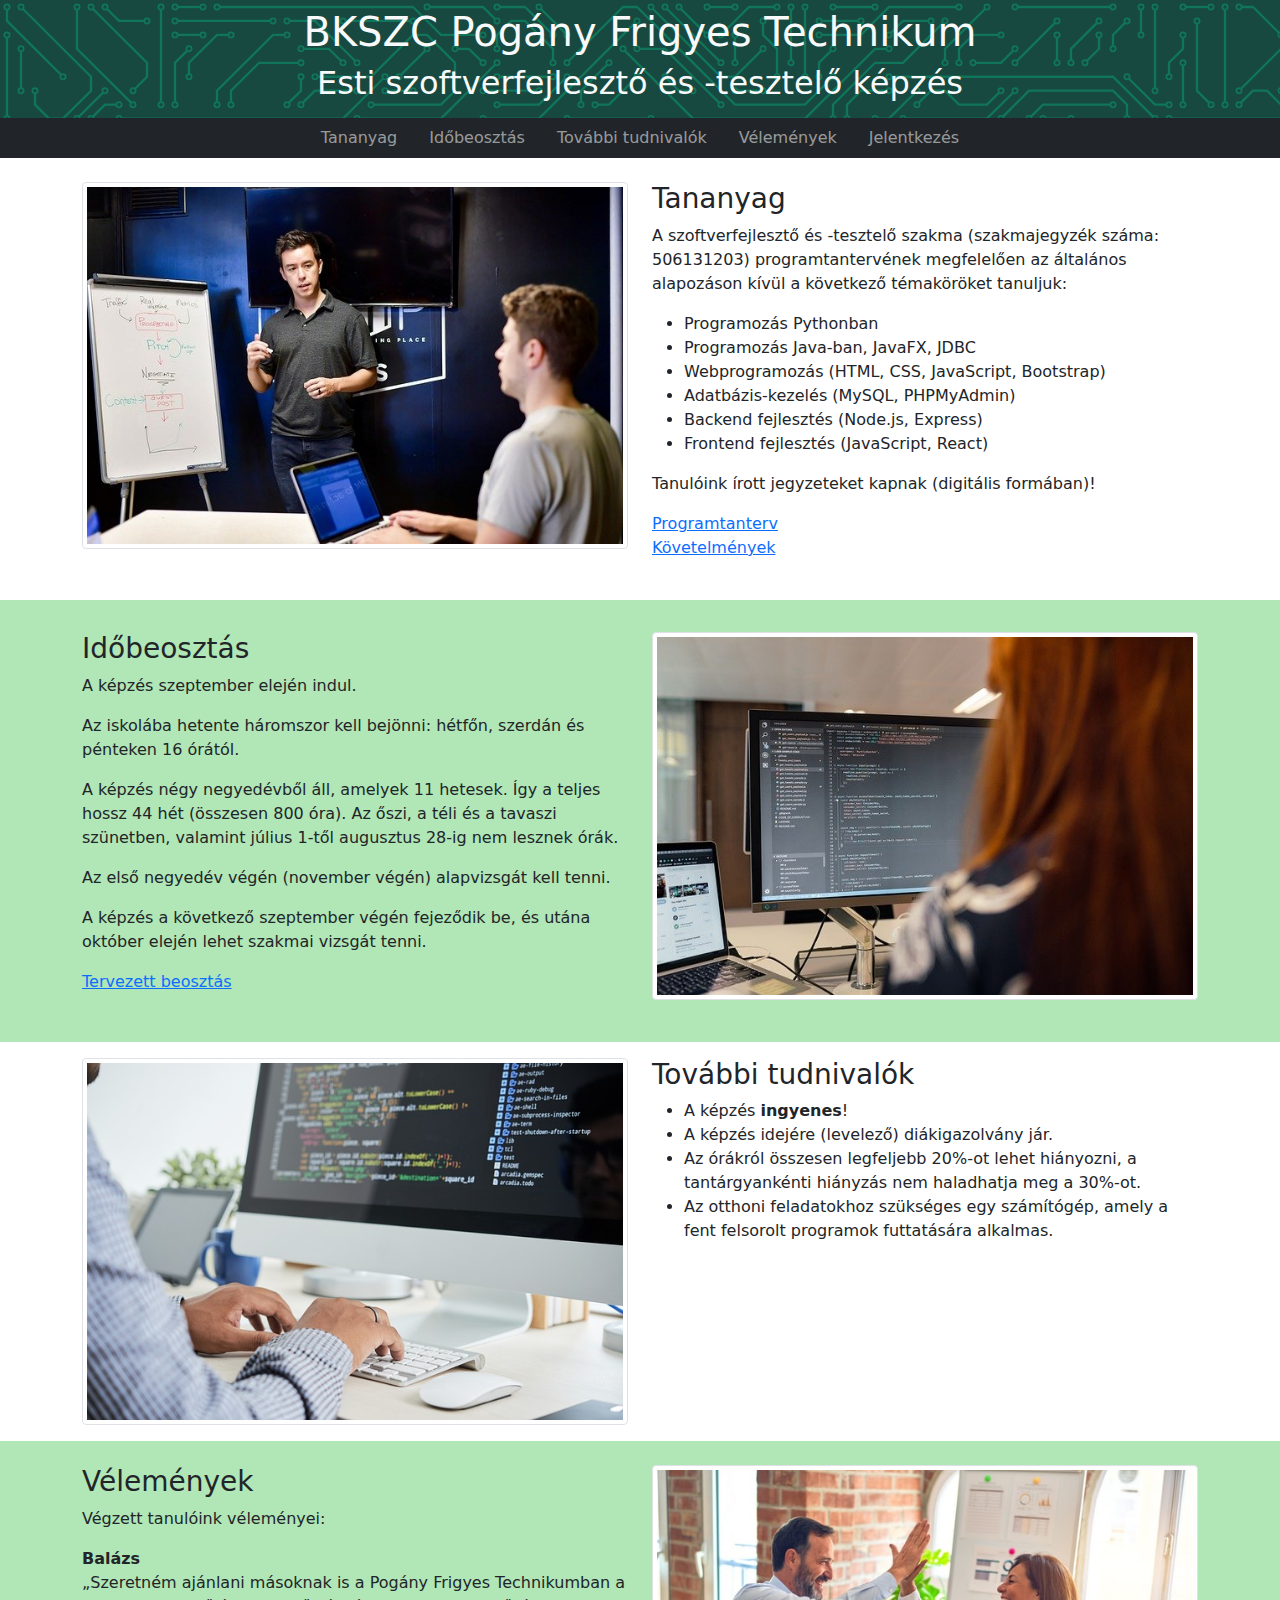
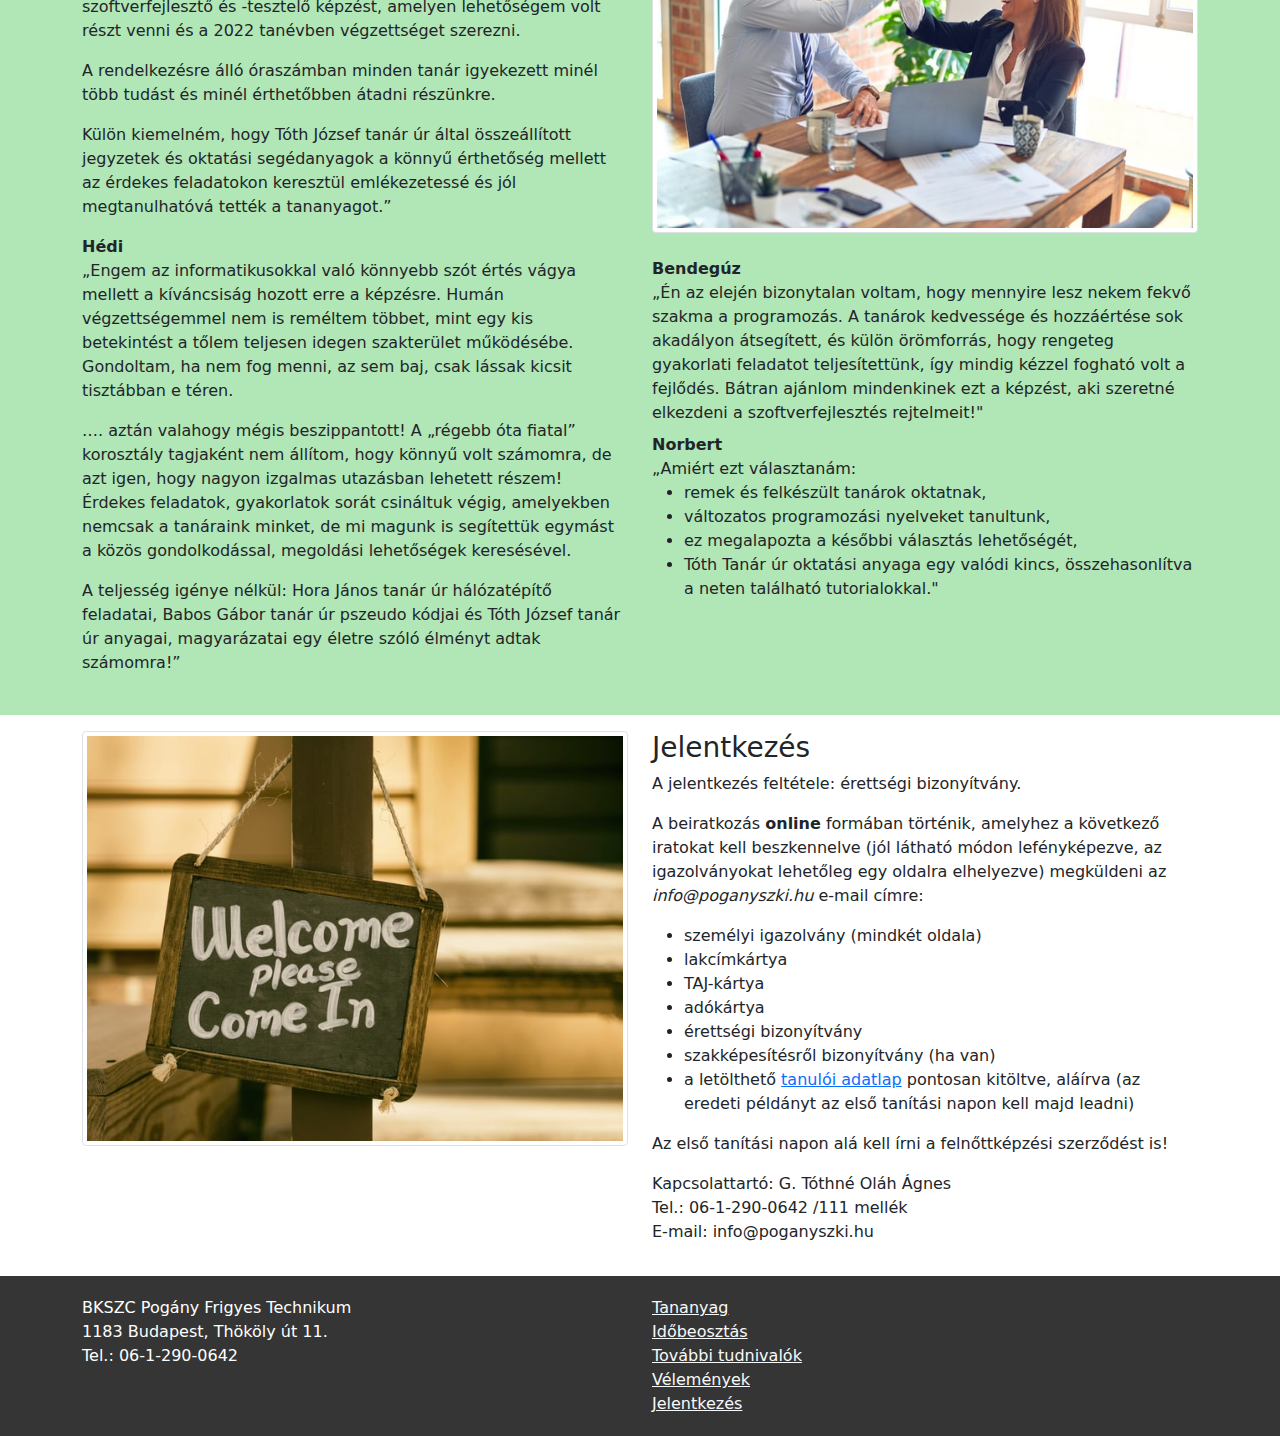
<file: index.html>
<!DOCTYPE html>
<html lang="hu">

<head>
    <meta charset="UTF-8">
    <meta name="viewport" content="width=device-width, initial-scale=1.0">
    <title>Szoftverfejlesztő és -tesztelő képzés</title>
    <link rel="stylesheet" href="bootstrap.min.css">
    <link rel="stylesheet" href="styles.css">
</head>

<body>
    <header class="text-center text-light bg-success py-2">
        <h1>BKSZC Pogány Frigyes Technikum</h1>
        <h2>Esti szoftverfejlesztő és -tesztelő képzés</h2>
    </header>
    <nav class="navbar navbar-expand-md navbar-dark bg-dark py-0">
        <button class="navbar-toggler mx-auto" data-bs-toggle="collapse" data-bs-target="#menu">
            <span class="navbar-toggler-icon"></span>
        </button>
        <div class="collapse navbar-collapse" id="menu">
            <div class="navbar-nav mx-auto text-center">
                <a class="nav-link mx-2" href="#tananyag">Tananyag</a>
                <a class="nav-link mx-2" href="#beosztas">Időbeosztás</a>
                <a class="nav-link mx-2" href="#tovabbi">További tudnivalók</a>
                <a class="nav-link mx-2" href="#velemenyek">Vélemények</a>
                <a class="nav-link mx-2" href="#jelentkezes">Jelentkezés</a>
            </div>
        </div>
    </nav>
    <div class="container">
        <div class="row my-4" id="tananyag">
            <div class="col-lg">
                <img src="img/software1.jpg" alt="Oktatás" class="img-thumbnail">
            </div>
            <div class="col-lg">
                <h3>Tananyag</h3>
                <p>A szoftverfejlesztő és -tesztelő szakma (szakmajegyzék száma: 506131203) programtantervének
                    megfelelően az általános alapozáson kívül a következő témaköröket tanuljuk: </p>
                <ul>
                    <li>Programozás Pythonban</li>
                    <li>Programozás Java-ban, JavaFX, JDBC</li>
                    <li>Webprogramozás (HTML, CSS, JavaScript, Bootstrap)</li>
                    <li>Adatbázis-kezelés (MySQL, PHPMyAdmin)</li>
                    <li>Backend fejlesztés (Node.js, Express)</li>
                    <li>Frontend fejlesztés (JavaScript, React)</li>
                </ul>
                <p>Tanulóink írott jegyzeteket kapnak (digitális formában)!</p>
                <p><a target="_blank"
                        href="https://api.ikk.hu/storage/uploads/files/ptt_informatika_szoftverfejleszto_es_-tesztelo_2020pdf-1599123461507.pdf">Programtanterv</a><br>
                    <a target="_blank"
                        href="https://api.ikk.hu/storage/uploads/files/kkk_informatika_szoftverfejleszto_es_tesztelo_tech_2020pdf-1589880410952.pdf">Követelmények</a>
                </p>
            </div>
        </div>
    </div>

    <section class="pane py-2">
        <div class="container">
            <div class="row my-4" id="beosztas">
                <div class="col-lg">
                    <h3>Időbeosztás</h3>
                    <p>A képzés szeptember elején indul.</p>
                    <p>Az iskolába hetente háromszor kell bejönni: hétfőn, szerdán és pénteken 16 órától.</p>
                    <p>A képzés négy negyedévből áll, amelyek 11 hetesek. Így a teljes hossz 44 hét (összesen 800 óra).
                        Az őszi, a téli és a tavaszi szünetben, valamint július 1-től augusztus 28-ig nem lesznek órák.
                    </p>
                    <p>Az első negyedév végén (november végén) alapvizsgát kell tenni. </p>
                    <p>A képzés a következő szeptember végén fejeződik be, és utána október elején lehet szakmai
                        vizsgát tenni.</p>
                    <p><a target="_blank" href="beosztas.pdf">Tervezett beosztás</a></p>
                </div>
                <div class="col-lg">
                    <img src="img/software3.jpg" alt="szoftverfejlesztő3" class="img-thumbnail d-none d-lg-block">
                </div>
            </div>
        </div>
    </section>

    <div class="container">
        <div class="row my-3" id="tovabbi">
            <div class="col-lg">
                <img src="img/software2.jpg" alt="szoftverfejlesztő2" class="img-thumbnail d-none d-lg-block">
            </div>
            <div class="col-lg">
                <h3>További tudnivalók</h3>
                <ul>
                    <li>A képzés <strong>ingyenes</strong>!</li>
                    <li>A képzés idejére (levelező) diákigazolvány jár.</li>
                    <li>Az órákról összesen legfeljebb 20%-ot lehet hiányozni, a tantárgyankénti hiányzás nem haladhatja meg a 30%-ot.</li>
                    <li>Az otthoni feladatokhoz szükséges egy számítógép, amely a fent
                        felsorolt programok futtatására alkalmas.</li>
                </ul>
            </div>
        </div>
    </div>

    <section class="pane py-2">
        <div class="container">
            <div class="row my-3" id="velemenyek">
                <div class="col-lg">
                    <dl>
                        <h3>Vélemények</h3>
                        <p>Végzett tanulóink véleményei:</p>
                        <dt>Balázs</dt>
                        <dd>
                            <p>„Szeretném ajánlani másoknak is a Pogány Frigyes Technikumban a szoftverfejlesztő és
                                -tesztelő képzést, amelyen lehetőségem volt részt venni és a 2022 tanévben végzettséget
                                szerezni.</p>
                            <p> A rendelkezésre álló óraszámban minden tanár igyekezett minél több tudást és minél
                                érthetőbben átadni részünkre.</p>
                            <p> Külön kiemelném, hogy Tóth József tanár úr által összeállított jegyzetek és oktatási
                                segédanyagok a könnyű érthetőség mellett az érdekes feladatokon keresztül emlékezetessé
                                és jól megtanulhatóvá tették a tananyagot.”</p>
                        </dd>
                        <dt>Hédi</dt>
                        <dd>
                            <p>„Engem az informatikusokkal való könnyebb szót értés vágya mellett a kíváncsiság hozott
                                erre a képzésre. Humán végzettségemmel nem is reméltem többet, mint egy kis betekintést
                                a
                                tőlem teljesen idegen szakterület működésébe. Gondoltam, ha nem fog menni, az sem baj,
                                csak
                                lássak kicsit tisztábban e téren.</p>
                            <p>…. aztán valahogy mégis beszippantott! A „régebb óta fiatal” korosztály tagjaként nem
                                állítom, hogy könnyű volt számomra, de azt igen, hogy nagyon izgalmas utazásban lehetett
                                részem! Érdekes feladatok, gyakorlatok sorát csináltuk végig, amelyekben nemcsak a
                                tanáraink minket, de mi magunk is segítettük egymást a közös gondolkodással, megoldási
                                lehetőségek
                                keresésével.</p>
                            <p>A teljesség igénye nélkül: Hora János tanár úr hálózatépítő feladatai, Babos Gábor tanár
                                úr pszeudo kódjai és Tóth József tanár úr anyagai, magyarázatai egy életre szóló élményt
                                adtak számomra!”</p>
                        </dd>

                    </dl>
                </div>
                <div class="col-lg">
                    <img src="img/success.jpg" alt="Siker" class="img-thumbnail d-none d-lg-block mb-4">
                    <dl>
                        <dt>Bendegúz</dt>
                        <dd>„Én az elején bizonytalan voltam, hogy mennyire lesz nekem fekvő szakma a programozás.
                            A tanárok kedvessége és hozzáértése sok akadályon átsegített, és külön örömforrás, hogy
                            rengeteg gyakorlati feladatot teljesítettünk, így mindig kézzel fogható volt a fejlődés.
                            Bátran ajánlom mindenkinek ezt a képzést, aki szeretné elkezdeni a szoftverfejlesztés
                            rejtelmeit!"</dd>
                        <dt>Norbert</dt>
                        <dd>„Amiért ezt választanám:
                            <ul>
                                <li>remek és felkészült tanárok oktatnak,</li>
                                <li>változatos programozási nyelveket tanultunk,</li>
                                <li>ez megalapozta a későbbi választás lehetőségét,</li>
                                <li>Tóth Tanár úr oktatási anyaga egy valódi kincs, összehasonlítva a neten található
                                    tutorialokkal."</li>
                            </ul>
                        </dd>
                    </dl>
                </div>
            </div>
        </div>
    </section>

    <div class="container">
        <div class="row my-3" id="jelentkezes">
            <div class="col-lg">
                <img src="img/welcome.jpg" alt="Siker" class="img-thumbnail d-none d-lg-block">
            </div>
            <div class="col-lg">
                <h3>Jelentkezés</h3>
                <p>A jelentkezés feltétele: érettségi bizonyítvány.</p>
                <p>A beiratkozás <strong>online</strong> formában történik, amelyhez a
                    következő iratokat kell beszkennelve (jól látható módon lefényképezve,
                    az igazolványokat lehetőleg egy oldalra elhelyezve)
                    megküldeni az <em>info@poganyszki.hu</em> e-mail címre:
                </p>
                <ul>
                    <li>személyi igazolvány (mindkét oldala)</li>
                    <li>lakcímkártya</li>
                    <li>TAJ-kártya</li>
                    <li>adókártya</li>
                    <li>érettségi bizonyítvány</li>
                    <li>szakképesítésről bizonyítvány (ha van)</li>
                    <li>a letölthető <a
                            href="https://bk-pogany.cms.intezmeny.edir.hu/uploads/Tanuloi_adatlap_esti_kepzesben_05ee5d7f24.pdf"
                            target="_blank">
                            tanulói adatlap</a> pontosan kitöltve, aláírva (az eredeti példányt az első tanítási napon
                        kell majd leadni)</li>
                </ul>
                <p>Az első tanítási napon alá kell írni a felnőttképzési szerződést is!</p>
                <p>Kapcsolattartó: G. Tóthné Oláh Ágnes <br>
                    Tel.: 06-1-290-0642 /111 mellék <br>
                    E-mail: info@poganyszki.hu</p>
            </div>
        </div>
    </div>

    <footer>
        <div class="container">
            <div class="row">
                <div class="col-md">
                    <p>BKSZC Pogány Frigyes Technikum<br>
                        1183 Budapest, Thököly út 11.<br>
                        Tel.: 06-1-290-0642</p>
                </div>
                <div class="col-md">
                    <a class="link-light" href="#tananyag">Tananyag</a><br>
                    <a class="link-light" href="#beosztas">Időbeosztás</a><br>
                    <a class="link-light" href="#tovabbi">További tudnivalók</a><br>
                    <a class="link-light" href="#velemenyek">Vélemények</a><br>
                    <a class="link-light" href="#jelentkezes">Jelentkezés</a>
                </div>
            </div>
        </div>
    </footer>
    <script src="bootstrap.bundle.min.js"></script>
</body>

</html>
</file>
<file: styles.css>
body {
    font-size: 100%;
}

header {
    background-image: url('img/cb.svg');
}

footer {
    background-color: #353535;
    color: white;
    padding: 20px;
}

.pane {
    background-color: #b1e6b6;
}
</file>
